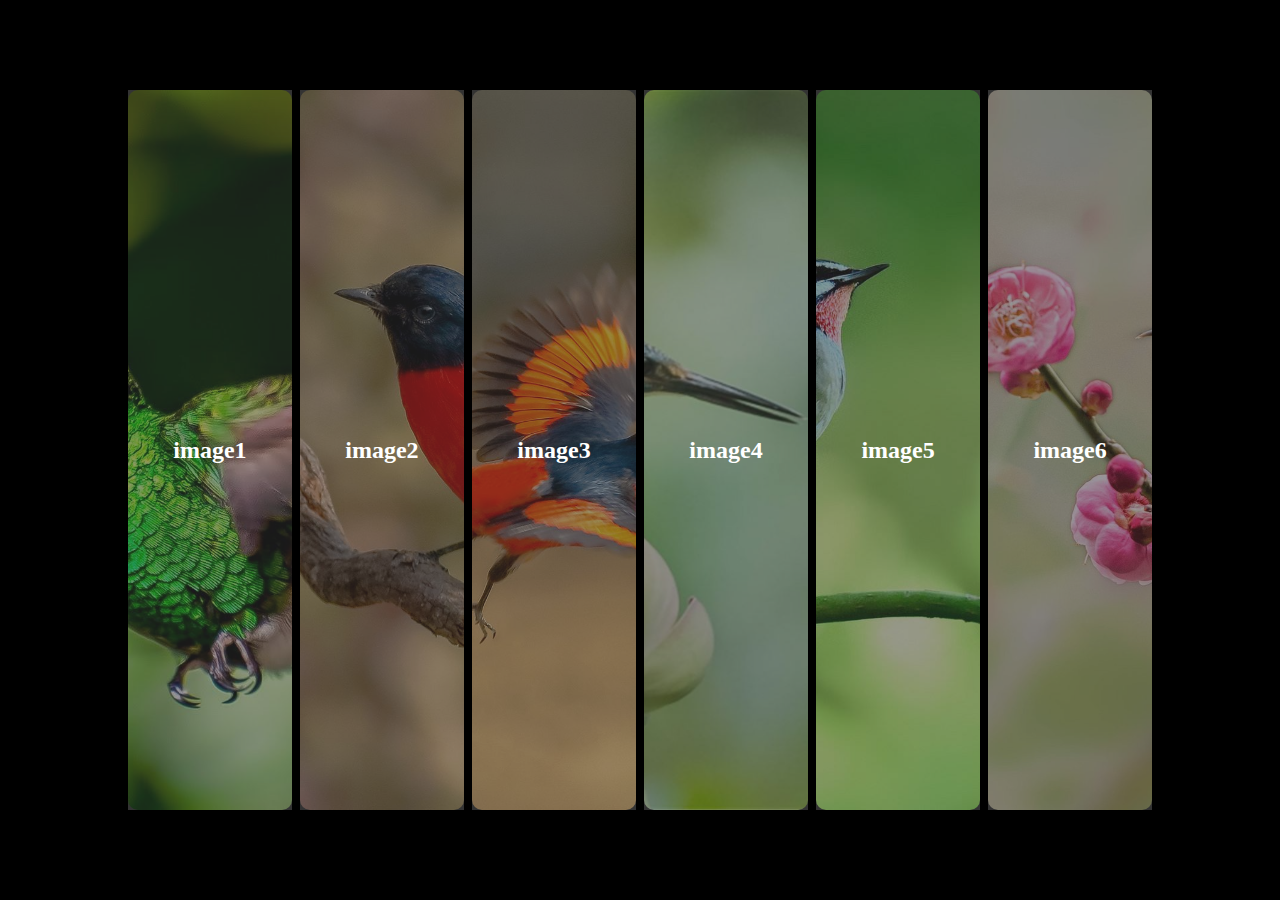
<file: 转轴展开照片列表/index.html>
<!DOCTYPE html>
<html lang="en">
<head>
    <meta charset="UTF-8">
    <meta name="viewport" content="width=device-width, initial-scale=1.0">
    <title>css3炫酷转轴展开照片列表</title>
    <link rel="stylesheet" href="index.css">
</head>
<body>
    <div class="wrapper">
        <ul class="init">
            <li>
                <div class="inner">
                    <div class="bg"></div>
                    <h2>image1</h2>
                    <div class="detail"><span class="title">brid</span><span class="close"></span></div>
                </div>
            </li>
            <li>
                <div class="inner">
                    <div class="bg"></div>
                    <h2>image2</h2>
                    <div class="detail"><span class="title">brid</span><span class="close"></span></div>
                </div>
            </li>
            <li>
                <div class="inner">
                    <div class="bg"></div>
                    <h2>image3</h2>
                    <div class="detail"><span class="title">brid</span><span class="close"></span></div>
                </div>
            </li>
            <li>
                <div class="inner">
                    <div class="bg"></div>
                    <h2>image4</h2>
                    <div class="detail"><span class="title">brid</span><span class="close"></span></div>
                </div>
            </li>
            <li>
                <div class="inner">
                    <div class="bg"></div>
                    <h2>image5</h2>
                    <div class="detail"><span class="title">brid</span><span class="close"></span></div>
                </div>
            </li>
            
			<li>
				<div class="inner">
					<div class="bg"></div>
					<h2>image6</h2>
					<div class="detail"><span class="title">brid</span><span class="close"></span></div>
				</div>
			</li>
        </ul>
    </div>
    <script src="./index.js"></script>
</body>
</html>
</file>
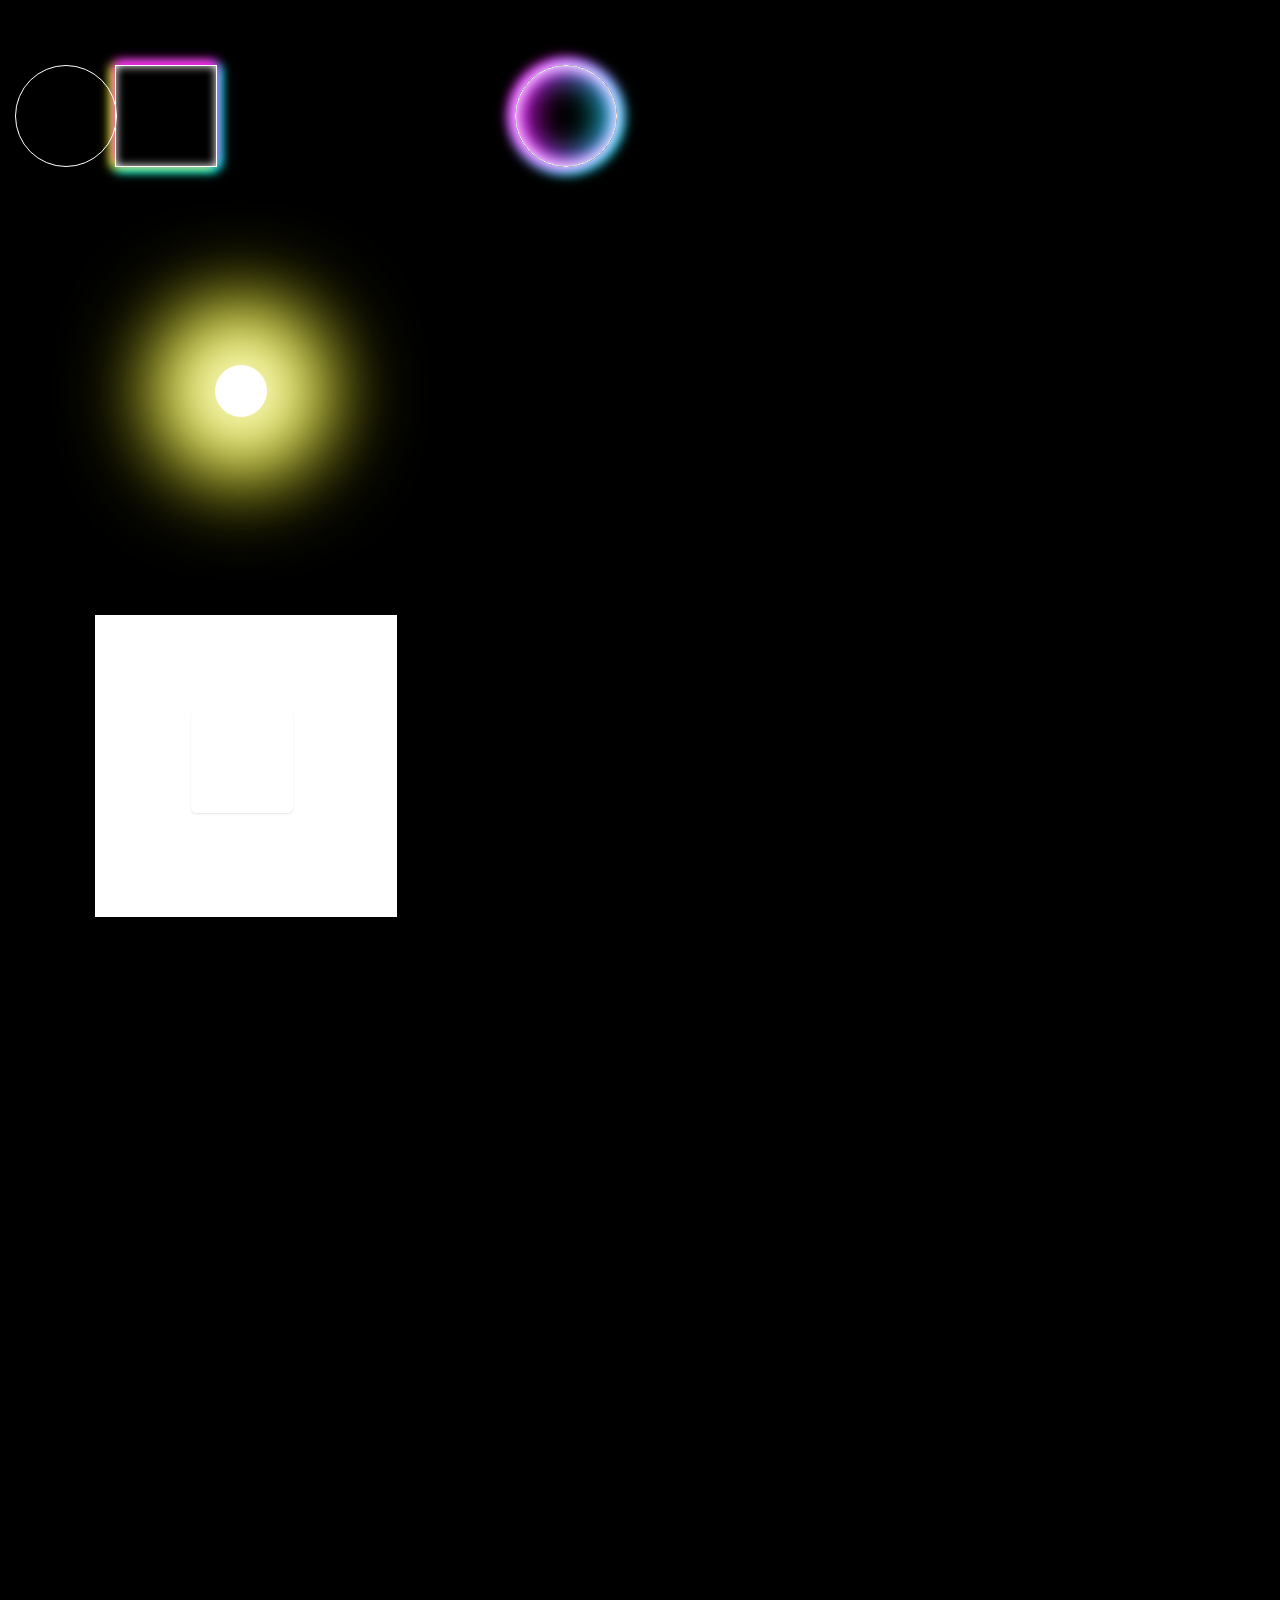
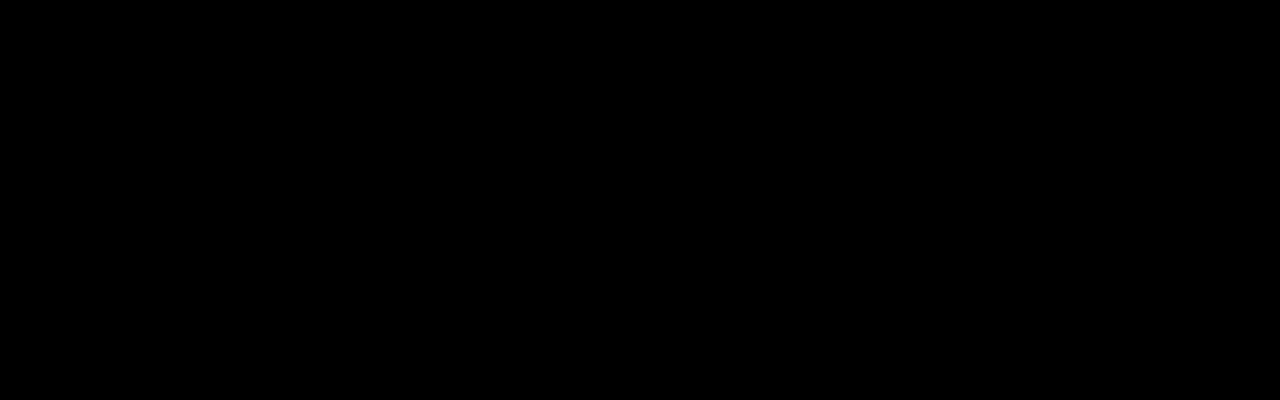
<file: boxShadow.html>
<!DOCTYPE html>
<html lang="en">
<head>
    <meta charset="UTF-8">
    <meta name="viewport" content="width=device-width, initial-scale=1.0">
    <title>box-shadow</title>
</head>
<style>
    *{
        margin: 0;
        padding: 0;
    }
    body{
        background-color: black;
        height: 2000px;
    }
    div{
        width: 100px;
        height: 100px;
        position: absolute;
        border: 1px solid #fff;
        background-color: transparent;
        margin: 15px;
    }
    .demo3{
        left: 100px;
        top: 50px;
        box-shadow: inset 0px 0px 10px #fff,
        0px -5px 10px #f0f,
        -5px 0px 10px #ff0,
        5px 0px 10px #0ff,
        0px 5px 10px #0ff;
    }
    .demo4{
        color: #fff;
        box-shadowleft: 300px;
        top: 50px;
        border-radius: 50%;
        background-: 0px 0px 20px #fff,
                    inset 0px 0px 10px #fff;
    }
    .demo5{
        left: 500px;
        top: 50px;
        border-radius: 50%;
        box-shadow: 0px 0px 15px #fff,
                    inset 0px 0px 15px #fff,
                    inset 10px 0px 35px #f0f,
                    inset -10px 0px 35px #0ff,
                    inset 0px 0px 15px #fff,
                    -5px 0px 15px #f0f,
                    5px 0px 15px #0ff,
                    0px -5px 15px #f0f,
                    0px 5px 15px #0ff;
    }
    .demo6{
        width: 50px;
        height: 50px;
        left: 200px;
        top: 350px;
        border-radius: 50%;
        background-color: #fff;
        box-shadow: 0px 0px 80px 32px #fff,
                    0px 0px 90px 60px #ff0;
    }
    .demo7{
        left: 80px;
        top: 600px;
        width: 300px;
        height: 300px;
        background-color: #fff;
    }
    .item{
        left: 80px;
        top: 80px;
        background-color: #fff;
        box-shadow: 0px 1px 2px rgba(0, 0, 0,.1);
        border-radius: 5px;
        transition: all .6s;
    }
    .item::after{
        content: "";
        position: absolute;
        left: 0;
        top: 0;
        width: 100%;
        height: 100%;
        border-radius: 5px;
        box-shadow: 0px 5px 15px rgba(0, 0, 0, 0.3);
        opacity: 0;
        transition: all .6s;
    }
    .item:hover{
        transform: scale(1.25,1.25);
    }
    .item:hover::after{
        opacity: 1;
    }
</style>
<body>
    <div class="demo3"></div>
    <div class="demo4"></div>
    <div class="demo5"></div>
    <div class="demo6"></div>
    <div class="demo7">
        <div class="item"></div>
    </div>
</body>
</html>
</file>
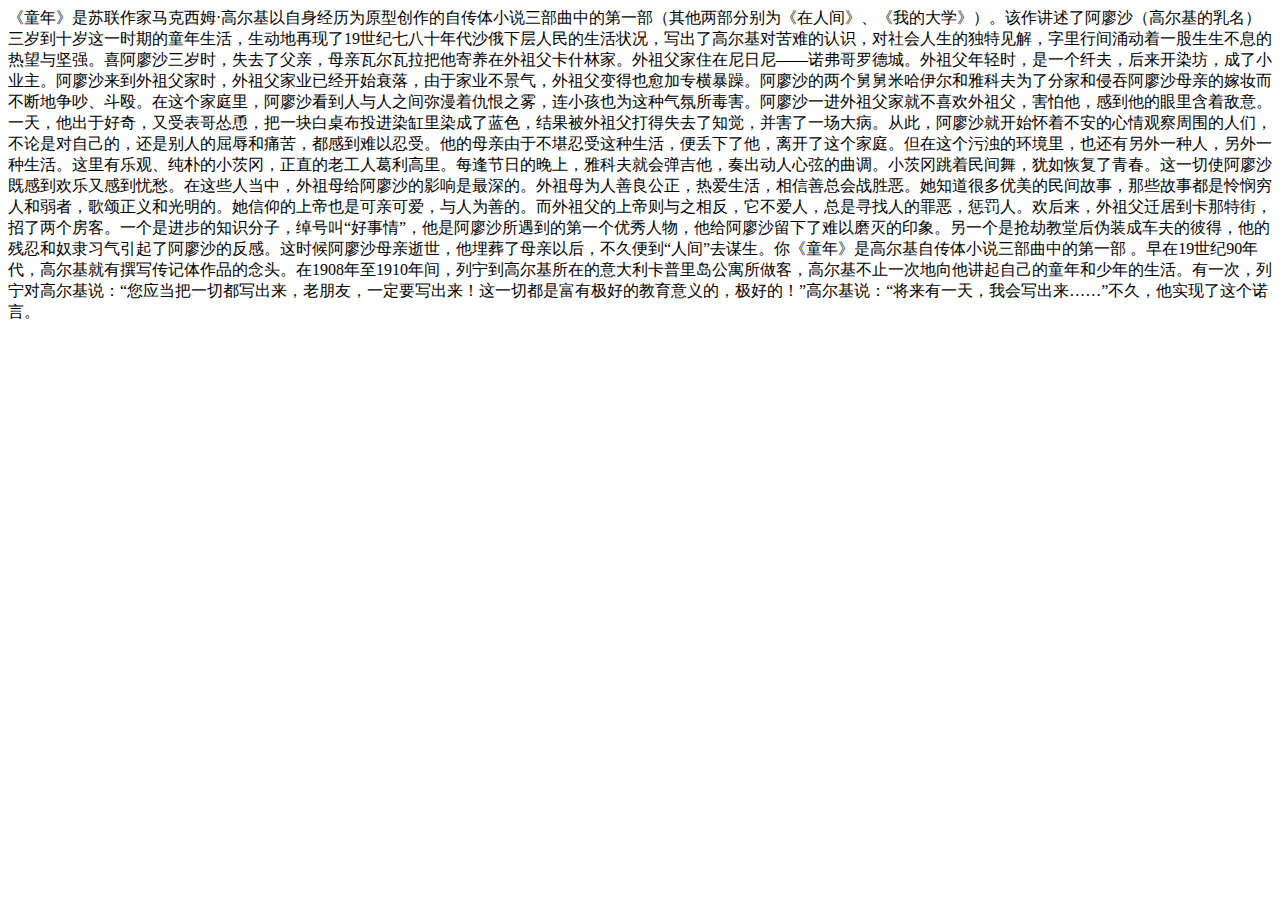
<file: demo.html>
<!DOCTYPE html>
<html lang="en">
<head>
    <meta charset="UTF-8">
    <meta name="viewport" content="width=device-width, initial-scale=1.0">
    <title>小惊喜</title>
</head>
<style>
    span::selection{
        color: red;
    }
    body::selection{
        color: #fff;
        background-color: #fff;
    }
</style>
<body>
    《童年》是苏联作家马克西姆·高尔基以自身经历为原型创作的自传体小说三部曲中的第一部（其他两部分别为《在人间》、《我的大学》）。该作讲述了阿廖沙（高尔基的乳名）三岁到十岁这一时期的童年生活，生动地再现了19世纪七八十年代沙俄下层人民的生活状况，写出了高尔基对苦难的认识，对社会人生的独特见解，字里行间涌动着一股生生不息的热望与坚强。<span>喜</span>阿廖沙三岁时，失去了父亲，母亲瓦尔瓦拉把他寄养在外祖父卡什林家。外祖父家住在尼日尼——诺弗哥罗德城。外祖父年轻时，是一个纤夫，后来开染坊，成了小业主。阿廖沙来到外祖父家时，外祖父家业已经开始衰落，由于家业不景气，外祖父变得也愈加专横暴躁。阿廖沙的两个舅舅米哈伊尔和雅科夫为了分家和侵吞阿廖沙母亲的嫁妆而不断地争吵、斗殴。在这个家庭里，阿廖沙看到人与人之间弥漫着仇恨之雾，连小孩也为这种气氛所毒害。阿廖沙一进外祖父家就不喜欢外祖父，害怕他，感到他的眼里含着敌意。一天，他出于好奇，又受表哥怂恿，把一块白桌布投进染缸里染成了蓝色，结果被外祖父打得失去了知觉，并害了一场大病。从此，阿廖沙就开始怀着不安的心情观察周围的人们，不论是对自己的，还是别人的屈辱和痛苦，都感到难以忍受。他的母亲由于不堪忍受这种生活，便丢下了他，离开了这个家庭。但在这个污浊的环境里，也还有另外一种人，另外一种生活。这里有乐观、纯朴的小茨冈，正直的老工人葛利高里。每逢节日的晚上，雅科夫就会弹吉他，奏出动人心弦的曲调。小茨冈跳着民间舞，犹如恢复了青春。这一切使阿廖沙既感到欢乐又感到忧愁。在这些人当中，外祖母给阿廖沙的影响是最深的。外祖母为人善良公正，热爱生活，相信善总会战胜恶。她知道很多优美的民间故事，那些故事都是怜悯穷人和弱者，歌颂正义和光明的。她信仰的上帝也是可亲可爱，与人为善的。而外祖父的上帝则与之相反，它不爱人，总是寻找人的罪恶，惩罚人。<span>欢</span>后来，外祖父迁居到卡那特街，招了两个房客。一个是进步的知识分子，绰号叫“好事情”，他是阿廖沙所遇到的第一个优秀人物，他给阿廖沙留下了难以磨灭的印象。另一个是抢劫教堂后伪装成车夫的彼得，他的残忍和奴隶习气引起了阿廖沙的反感。这时候阿廖沙母亲逝世，他埋葬了母亲以后，不久便到“人间”去谋生。<span>你</span>《童年》是高尔基自传体小说三部曲中的第一部 。早在19世纪90年代，高尔基就有撰写传记体作品的念头。在1908年至1910年间，列宁到高尔基所在的意大利卡普里岛公寓所做客，高尔基不止一次地向他讲起自己的童年和少年的生活。有一次，列宁对高尔基说：“您应当把一切都写出来，老朋友，一定要写出来！这一切都是富有极好的教育意义的，极好的！”高尔基说：“将来有一天，我会写出来……”不久，他实现了这个诺言。
</body>
</html>
</file>
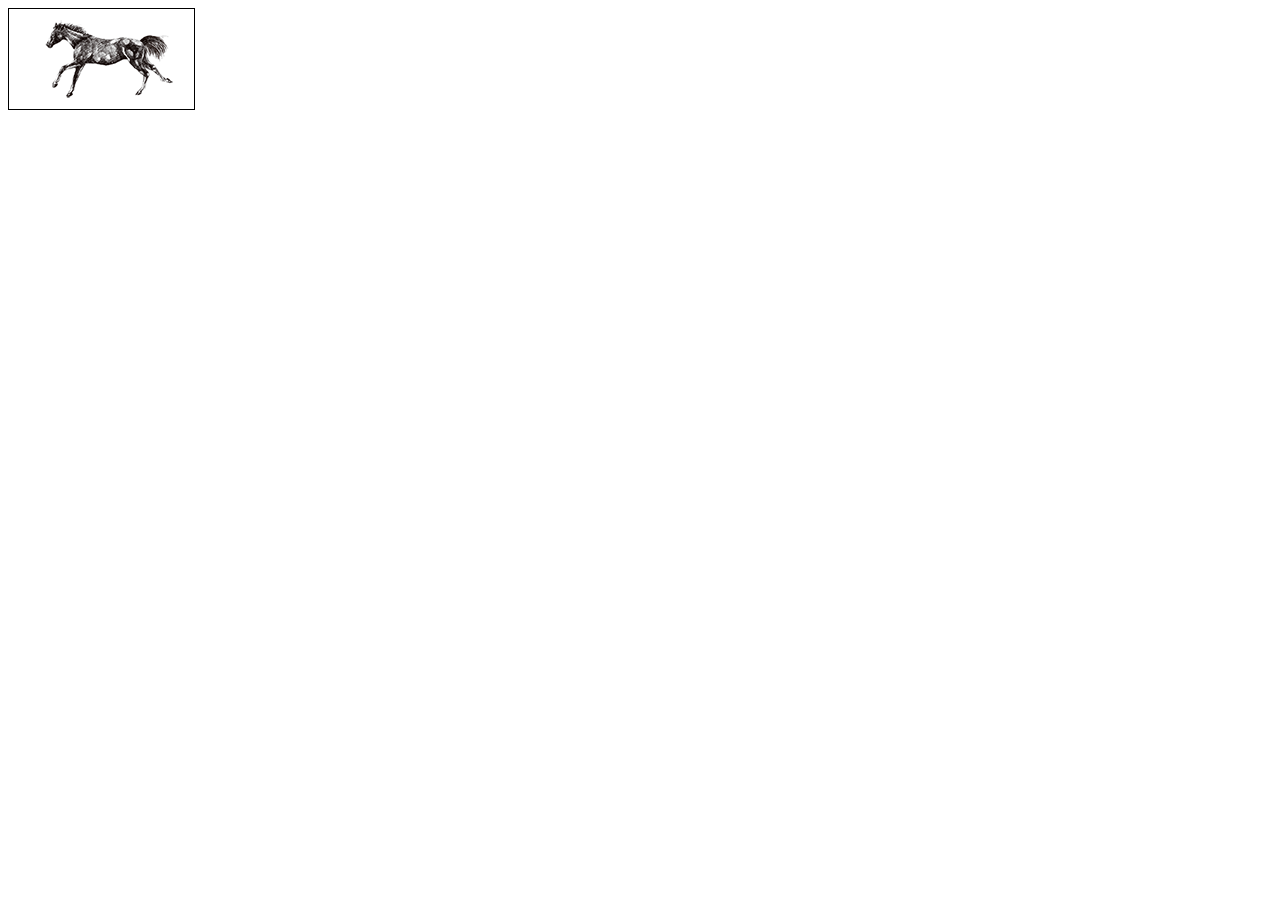
<file: horse.html>
<!DOCTYPE html>
<html lang="en">
<head>
    <meta charset="UTF-8">
    <meta name="viewport" content="width=device-width, initial-scale=1.0">
    <title>马奔跑</title>
</head>
<style>
    .demo{
        width:185px ;
        height: 100px;
        /* overflow: hidden; */
        border: 1px solid;
    }
    @keyframes horse-run{
        0%{
            margin-left: 0;
        }
        9%{
            margin-left: -205px;
        }
        18%{
            margin-left: -405px;
        }
        27%{
            margin-left: -608px;
        }
        36%{
            margin-left: -800px;
        }
        45%{
            margin-left: -1000px;
        }
        54%{
            margin-left: -1200px;
        }
        63%{
            margin-left: -1400px;
        }
        72%{
            margin-left: -1600px;
        }
        81%{
            margin-left: -1800px;
        }
        90%{
            margin-left: -2000px;
        }
        100%{
            margin-left: -2200px;
        }
    }
    .horse{
        background: url('./img/horse.png') no-repeat;
        height: 100px;
        animation: horse-run 1s steps(1,end) infinite;
    }
</style>
<body>
    <div class="demo">
        <div class="horse">
        </div>
    </div>
</body>
</html>
</file>
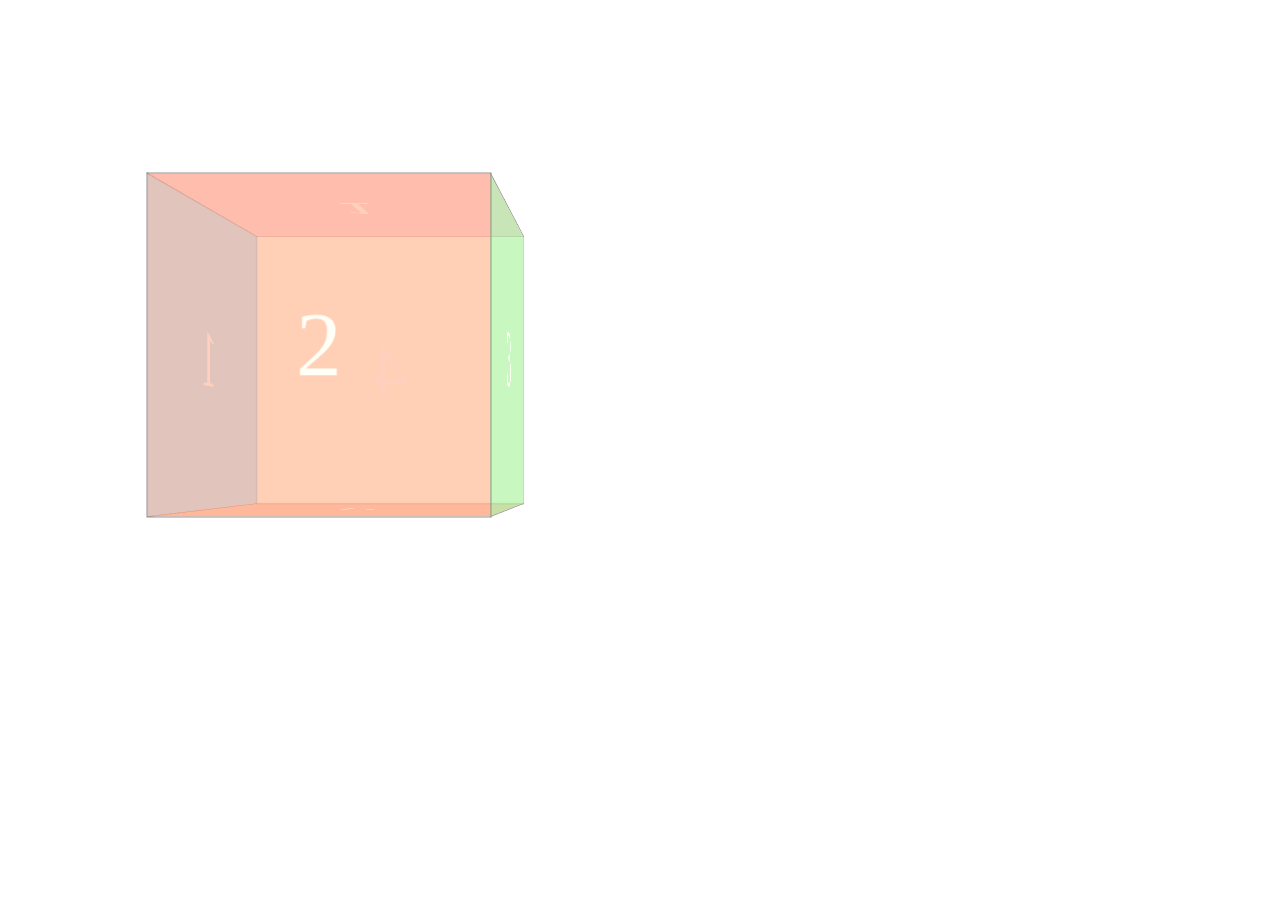
<file: Magic-cube.html>
<!DOCTYPE html>
<html lang="en">
<head>
    <meta charset="UTF-8">
    <meta name="viewport" content="width=device-width, initial-scale=1.0">
    <title>魔方</title>
</head>
<style>
    :root{
        height: 100%;
    }
    body{
        height: 100%;
        perspective: 1200px;
        transform-style: preserve-3d;
        /* animation: run 10s linear infinite; */
    }
    div{
        width: 300px;
        height: 300px;
        position: absolute;
        left: 200px;
        top: 200px;
        border: 1px solid #666;
        opacity: .5;
        font-size: 80px;
        text-align: center;
        line-height: 300px;
        color: #fff;
    }
    .top{
        background-color: lightpink;
        transform: rotateX(90deg) translateZ(150px);
    }
    .bottom{
        background-color: lightsalmon;
        transform: rotateX(90deg) translateZ(-150px);
    }
    .left{
        background-color: lightgreen;
        transform: rotateY(90deg) translateZ(150px);
    }
    .right{
        background-color: lightyellow;
        transform: rotateY(180deg) translateZ(150px);
    }
    .front{
        background-color: lightskyblue;
        transform: rotateY(270deg) translateZ(150px);
    }
    .back{
        background-color: lightsalmon;
        transform: rotateY(360deg) translateZ(150px);
    }
    @keyframes run{
        0%{
            transform: rotateY(0);
        }
        100%{
            transform: rotateY(360deg);
        }
    }
</style>
<body>
    <div class="top">1</div>
    <div class="front">1</div>
    <div class="back">2</div>
    <div class="left">3</div>
    <div class="right">4</div>
    <div class="bottom">6</div>
    <script>
        document.body.onmousemove = function(e){
            document.body.style.perspectiveOrigin = `${e.pageX}px ${e.pageY}px`;
        }
    </script>
</body>
</html>
</file>
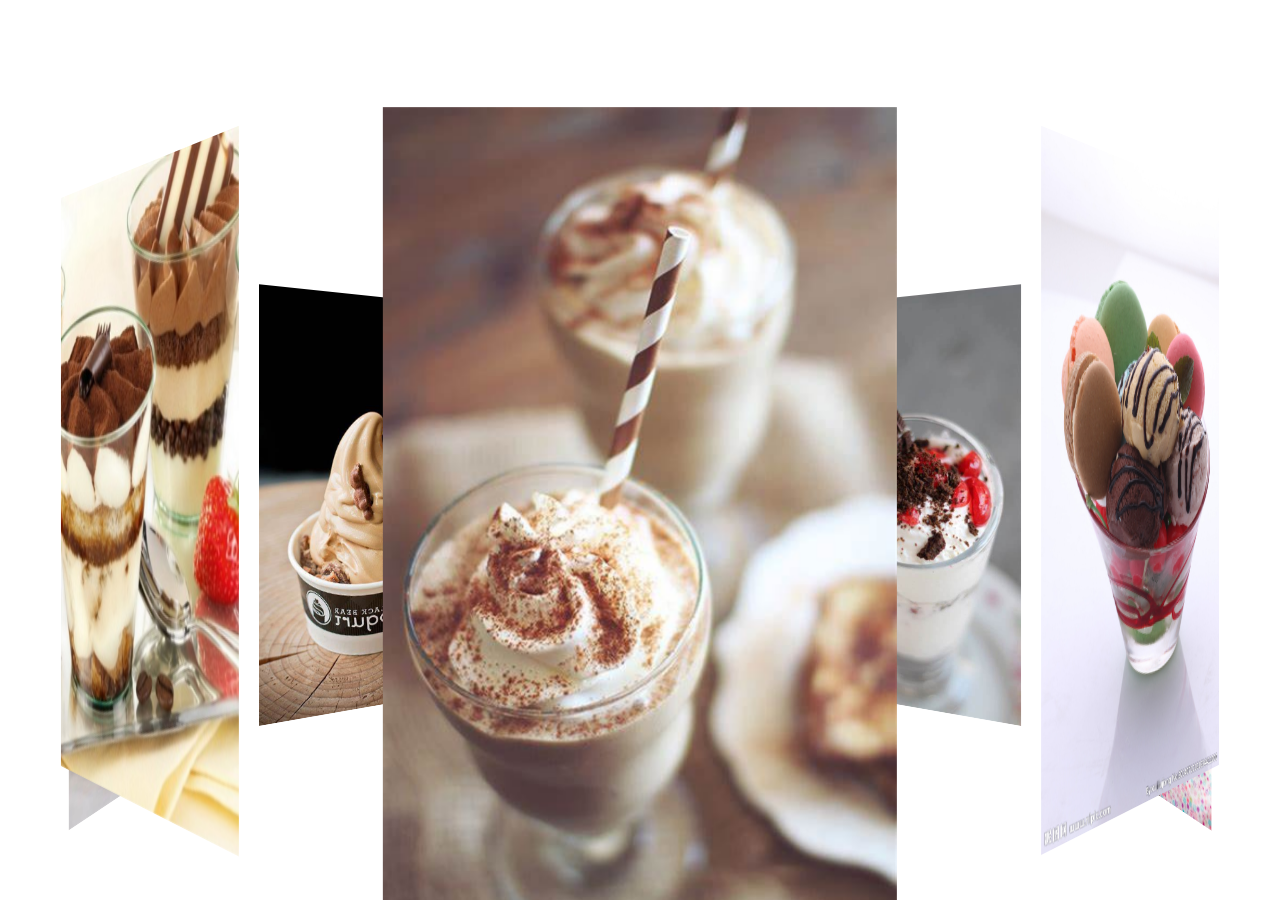
<file: my3dwall.html>
<!DOCTYPE html>
<html lang="en">
<head>
    <meta charset="UTF-8">
    <meta name="viewport" content="width=device-width, initial-scale=1.0">
    <title>3d照片墙</title>
</head>
<style>
    *{
        margin:0;
        padding: 0;
    }
    :root{
        height: 100%;
    }
    body{
        height: 100%;
        perspective: 1200px;
    }
    .wrapper{
        position: absolute;
        left: 50%;
        top: 50%;
        width: 300px;
        height: 400px;
        transform: translate(-50%,-50%);
        transform-style: preserve-3d;
        animation: run 20s linear infinite;
    }
    .wrapper img{
        width: 300px;
        position: absolute;
        left: 0;
        top: 0;
    }
    img:nth-of-type(1){
        transform: rotateY(45deg) translateZ(500px);

    }
    img:nth-of-type(2){
        transform: rotateY(90deg) translateZ(500px);
        
    }
    img:nth-of-type(3){
        transform: rotateY(135deg) translateZ(500px);
        
    }
    img:nth-of-type(4){
        transform: rotateY(180deg) translateZ(500px);
        
    }
    img:nth-of-type(5){
        transform: rotateY(225deg) translateZ(500px);
        
    }
    img:nth-of-type(6){
        transform: rotateY(270deg) translateZ(500px);
        
    }
    img:nth-of-type(7){
        transform: rotateY(315deg) translateZ(500px);
        
    }
    img:nth-of-type(8){
        transform: rotateY(360deg) translateZ(500px);
        
    }
    @keyframes run{
        0%{
            transform: translate(-50%,-50%) rotateY(0);
        }
        100%{
            transform: translate(-50%,-50%) rotateY(360deg);
        }
    }
</style>
<body>
    <div class="wrapper">
        <img src="img/1.jpg" alt="">
        <img src="img/2.jpg" alt="">
        <img src="img/3.jpg" alt="">
        <img src="img/4.jpg" alt="">
        <img src="img/5.jpg" alt="">
        <img src="img/6.jpg" alt="">
        <img src="img/7.jpg" alt="">
        <img src="img/8.jpg" alt="">
    </div>
    <script>
        document.body.onmousemove = function(e){
            document.body.style.perspectiveOrigin = `${e.pageX}px ${e.pageY}px`;
        }
    </script>
</body>
</html>
</file>
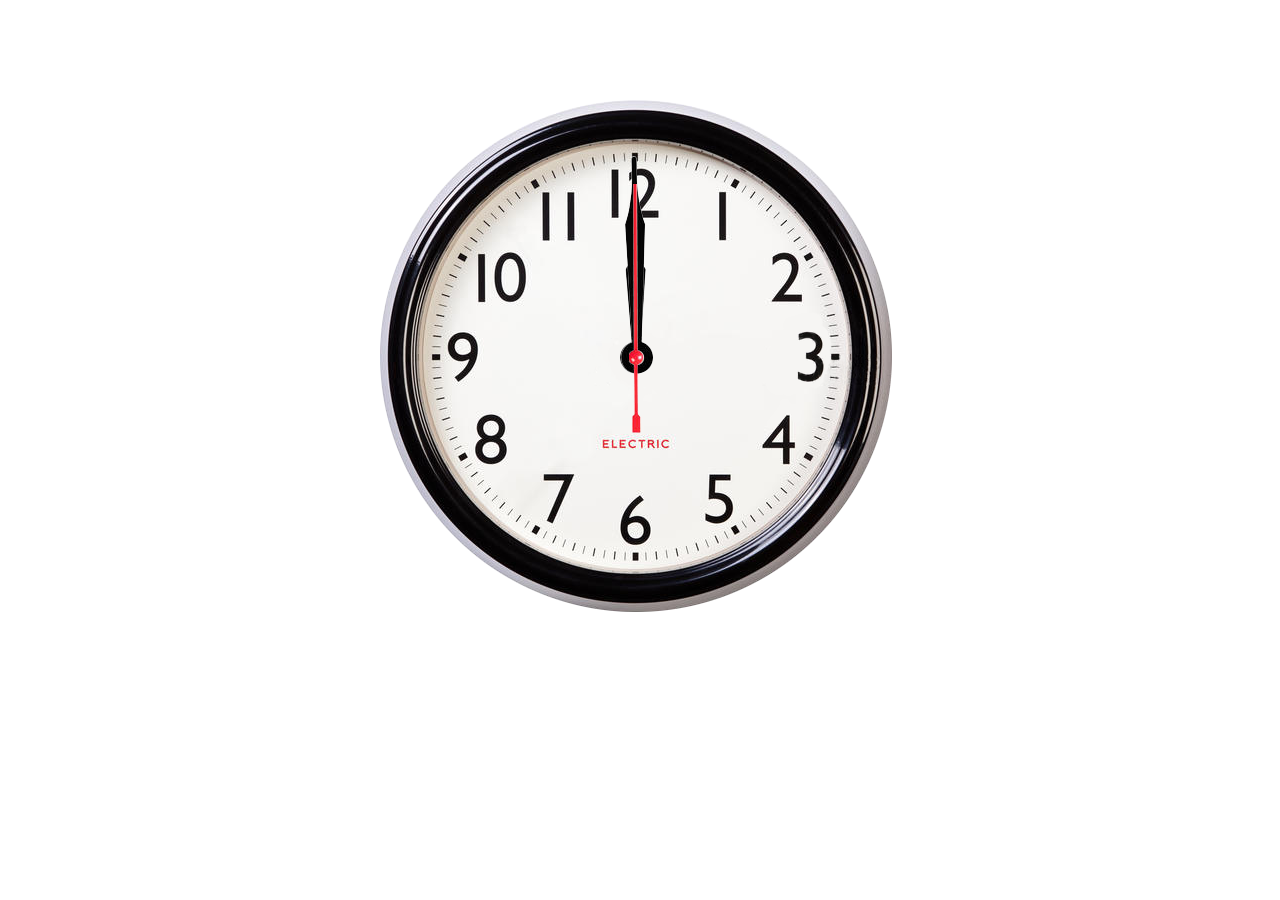
<file: plummet.html>
<!DOCTYPE html>
<html lang="en">
<head>
    <meta charset="UTF-8">
    <meta name="viewport" content="width=device-width, initial-scale=1.0">
    <title>钟摆效果</title>
</head>
<style>
    @keyframes run-hour{
        0%{
            transform: rotate(180deg);
        }
        100%{
            transform: rotate(360deg);
        }

    }
    @keyframes run-minute{
        0%{
            transform: rotate(180deg);
        }
        100%{
            transform: rotate(540deg);
        }
    }
    @keyframes run-second{
        0%{
            transform: rotate(180deg);
        }
        100%{
            transform: rotate(540deg);
        }
    }

    .clock{
        background: url('./img/clock.png') no-repeat;
        width: 520px;
        height: 520px;
        position: absolute;
        left: calc(50% - 260px);
        top: 100px;
    }
    .hour{
        background: url('./img/hour.png') no-repeat;
        width: 40px;
        height: 150px;
        position: absolute;
        left: calc(50% - 20px);
        top: 240px;
        transform-origin: 16px 17px;
        animation: run-minute 43200s forwards infinite;
        transform: rotate(180deg);
    }
    .minute{
        background: url('./img/minute.png') no-repeat;
        width: 35px;
        height: 220px;
        position: absolute;
        left: calc(50% - 19px);
        top: 240px;
        transform-origin: 16px 17px;
        animation: run-minute 3600s forwards infinite;
        transform: rotate(180deg);
    }
    .second{
        background: url('./img/second.png') no-repeat;
        width: 15px;
        height: 250px;
        position: absolute;
        left: 250px;
        top: 180px;
        transform-origin: 7px 77px;
        animation: run-second 60s steps(120,end) forwards infinite;
        transform: rotate(180deg);
    }
</style>
<body>
    <div class="clock">
        <div class="hour"></div>
        <div class="minute"></div>
        <div class="second"></div>
    </div>
</body>
</html>
</file>
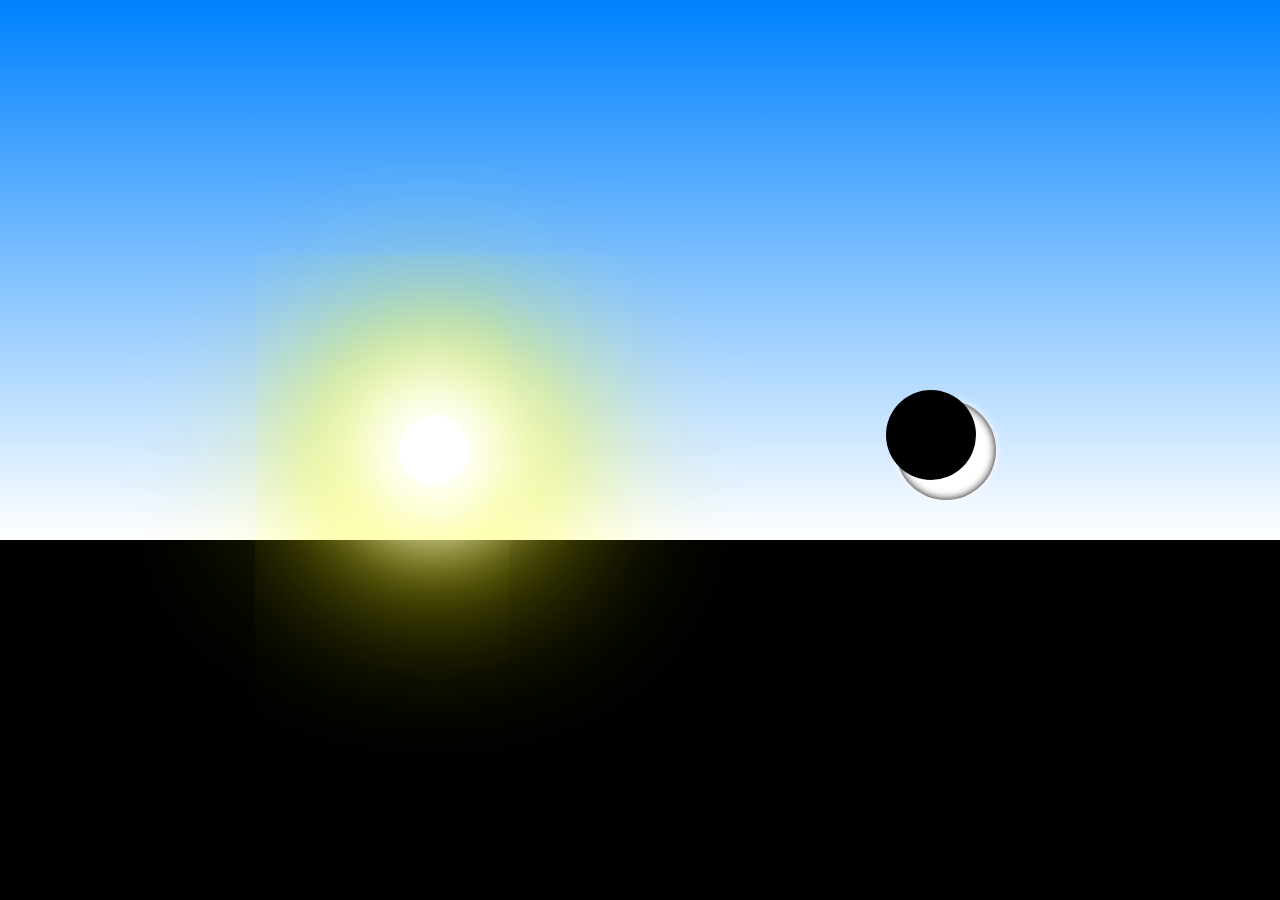
<file: sun.html>
<!DOCTYPE html>
<html lang="en">
<head>
    <meta charset="UTF-8">
    <meta name="viewport" content="width=device-width, initial-scale=1.0">
    <title>animate动画</title>
</head>
<style>
    *{
        margin: 0;
        padding: 0;
    }
    body,html{
        background-color: black;
        width: 100%;
        height: 100%;
    }
    .space{
        height: 60%;
        background-image: linear-gradient(to bottom,rgba(0,130,255),rgba(255,255,255));
        animation: space-change 10s infinite;
    }
    .sun{
        position: absolute;
        width: 100px;
        height: 100px;
        background: #fff;
        border-radius: 50%;
        left: 30%;
        top: calc(50% - 50px);
        transform: scale(.7,.7);
        box-shadow: 0px 0px 100px 75px #fff,
                    0px 0px 250px 125px #ff0;
        animation: sunrise 10s infinite;

    }
    .moon{
        position: absolute;
        width: 100px;
        height: 100px;
        background: #fff;
        border-radius: 50%;
        left: 70%;
        top: calc(50% - 50px);
        box-shadow: 0px 0px 8px #fff,
                    inset 0px 0px 8px #000;
        animation: moonrise 10s infinite;
    }
    .moon::after{
        position: absolute;
        width: 90px;
        height: 90px;
        background-color: black;
        border-radius: 50%;
        content: '';
        left: -10px;
        top: -10px;
    }
    @keyframes space-change{
        0%{
            opacity: 0.3;
        }
        30%{
            opacity: 1;
        }
        50%{
            opacity: .3;
        }
        75%{
            opacity: .1;
        }
        100%{
            opacity: .3;
        }
    }
    @keyframes sunrise{
        0%{
            transform: scale(.7,.7);
            opacity: 0;
        }
        10%{
            transform: scale(.5,.5) translateY(0);
            opacity: 1;
        }
        30%{
            opacity: 1;
            transform:scale(.5,.5) translateX(500px) translateY(-600px); ;
        }
        50%{
            opacity: 0;
            transform: scale(.7,.7) translateX(800px) translateY(0);
        }
        100%{
            opacity: 0;
        }
        
    }
    @keyframes moonrise{
        0%{
            opacity: 0;
        }
        50%{
            opacity: 0;
            transform: translateY(0);
        }
        75%{
            opacity: 1;
            transform: translateX(-50px) translateY(-300px);
        }
        80%{
            opacity: 1;
            transform: translateX(-50px) translateY(-300px);
        }
        90%{
            opacity: 0;
        }
        100%{
            opacity: 0;
            transform: translateX(0) translateY(0);
        }
    }
</style>
<body>
    <div class="space"></div>
    <div class="sun"></div>
    <div class="moon"></div>
</body>
</html>
</file>
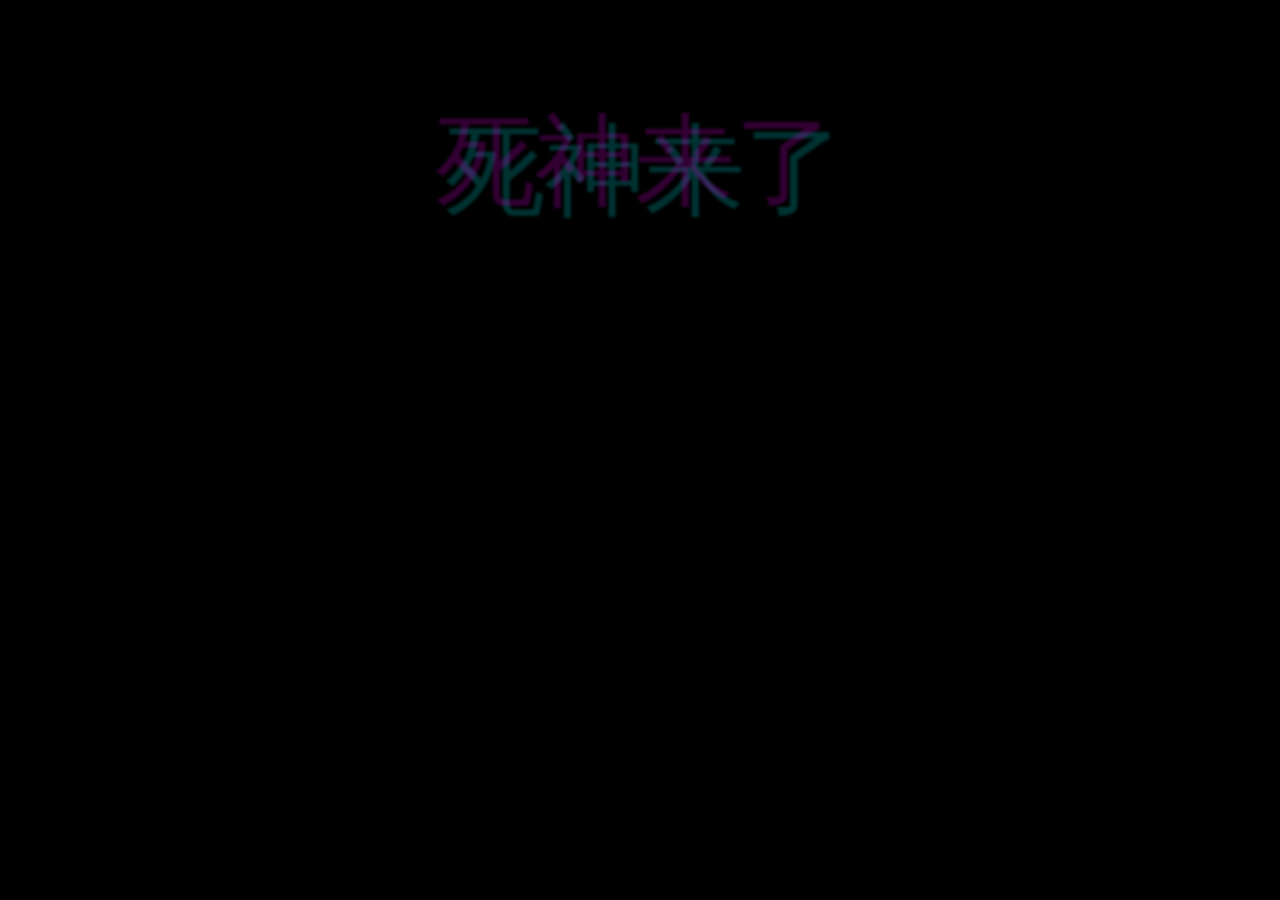
<file: textShadow.html>
<!DOCTYPE html>
<html lang="en">
<head>
    <meta charset="UTF-8">
    <meta name="viewport" content="width=device-width, initial-scale=1.0">
    <title>字体阴影</title>
</head>
<style>
    body{
        background-color: black;
    }
    .demo{
        position: absolute;
        left: calc(50% - 200px);
        top: 100px;
        width: 400px;
        height:150px;
        font-size: 100px;
        background-image: url('./img/eye.jpeg');
        background-position: -400px -50px;
        background-repeat: no-repeat;
        background-size: 400px 300px;
        -webkit-background-clip: text;
        background-clip: text;
        -webkit-text-fill-color:transparent;
        transition: all 2s;
        text-shadow: -5px -5px 3px rgba(255, 0, 255, .2),
                     5px 5px 3px rgba(0, 255, 255, .2);
    }
    .demo:hover{
        background-position: 0 -50px;
    }
</style>
<body>
    <div class="demo">死神来了</div>
</body>
</html>
</file>
<file: 转轴展开照片列表/index.css>
*{
    margin: 0;
    padding: 0;
}
li{
    list-style: none;
}
.wrapper{
    width: 100vw;
    height: 100vh;
    background: black;
    display: flex;
    align-items: center;
    justify-content: center;
    color: #fff;
}
.wrapper ul{
    width: 80%;
    height: 80%;
    display: flex;
    justify-content: space-between;
    align-items: center;
}
.wrapper ul li{
    width: 16%;
    height: 100%;
    cursor: pointer;
    /*第二次运动*/
    transition: width .5s linear,height .5s linear .5s;
    overflow: hidden;
    background: #333;
}
.wrapper ul li .inner{
    width: 100%;
    height: 100%;
    position: relative;
}
.wrapper .init li .inner{
    transform: translateY(100%);
}
.wrapper ul li .inner h2{
    position: absolute;
    left: 50%;
    top: 50%;
    transform: translate(-50%,-50%);
}
.wrapper ul li .inner .detail{
    padding: 10px;
    position: absolute;
    left: 0;
    top: 0;
    width: 100%;
    height: 100%;
    box-sizing: border-box;
    opacity: 0;
}
.wrapper ul li .inner .detail .title{
    font-size: 24px;
}
.wrapper ul li .inner .detail .close{
    display: inline-block;
    cursor: pointer;
    width: 30px;
    height: 30px;
    position: absolute;
    right: 30px;
    top: 30px;
}
.wrapper ul li .inner .detail .close::before{
    content: '';
    width: 30px;
    height: 4px;
    position: absolute;
    top: 50%;
    margin-top: -2px;
    background: #fff;
    transform: rotate(45deg);
}
.wrapper ul li .inner .detail .close::after{
    content: '';
    width: 30px;
    height: 4px;
    position: absolute;
    top: 50%;
    margin-top: -2px;
    background: #fff;
    transform: rotate(-45deg);
}
.wrapper ul li .inner .bg{
    width: 100%;
    height: 100%;
    opacity: .5;
    transition:all .5s linear;
    border-radius: 10px;
    background-size: cover;
    background-position: center;
}
.wrapper ul li .inner:hover .bg{
    opacity: 1;
}
.wrapper ul li .inner:hover h2{
    font-size: 30px;
}
.wrapper ul li:nth-child(1) .bg{
    background-image: url(./images/1.jpg);
}
.wrapper ul li:nth-child(2) .bg{
    background-image: url(./images/2.jpg);
}
.wrapper ul li:nth-child(3) .bg{
    background-image: url(./images/3.jpg);
}
.wrapper ul li:nth-child(4) .bg{
    background-image: url(./images/4.jpg);
}
.wrapper ul li:nth-child(5) .bg{
    background-image: url(./images/5.jpg);
}
.wrapper ul li:nth-child(6) .bg{
    background-image: url(./images/6.jpg);
}
.wrapper ul li:nth-child(1) .inner{
    transition: all .5s linear;
}
.wrapper ul li:nth-child(2) .inner{
    transition: all .5s .1s linear;
}
.wrapper ul li:nth-child(3) .inner{
    transition: all .5s .2s linear;
}
.wrapper ul li:nth-child(4) .inner{
    transition: all .5s .3s linear;
}
.wrapper ul li:nth-child(5) .inner{
    transition: all .5s .4s linear;
}
.wrapper ul li:nth-child(6) .inner{
    transition: all .5s .5s linear;
}
#activeWrap li.active{
    width: 100%;
}
#activeWrap li:not(.active){
    height: 0;
    width: 0;
}
#activeWrap li{
    transition: height .5s linear,width .5s linear .5s;
}
#activeWrap li.active .detail{
    opacity: 1;
    transition: .5s linear 1s;
}
#activeWrap li.active .detail .close{
    transform: rotate(360deg);
    transition: .5s linear 1s;
}
#activeWrap li h2{
    opacity: 0;
    transition: opacity .2s linear;
}
</file>
